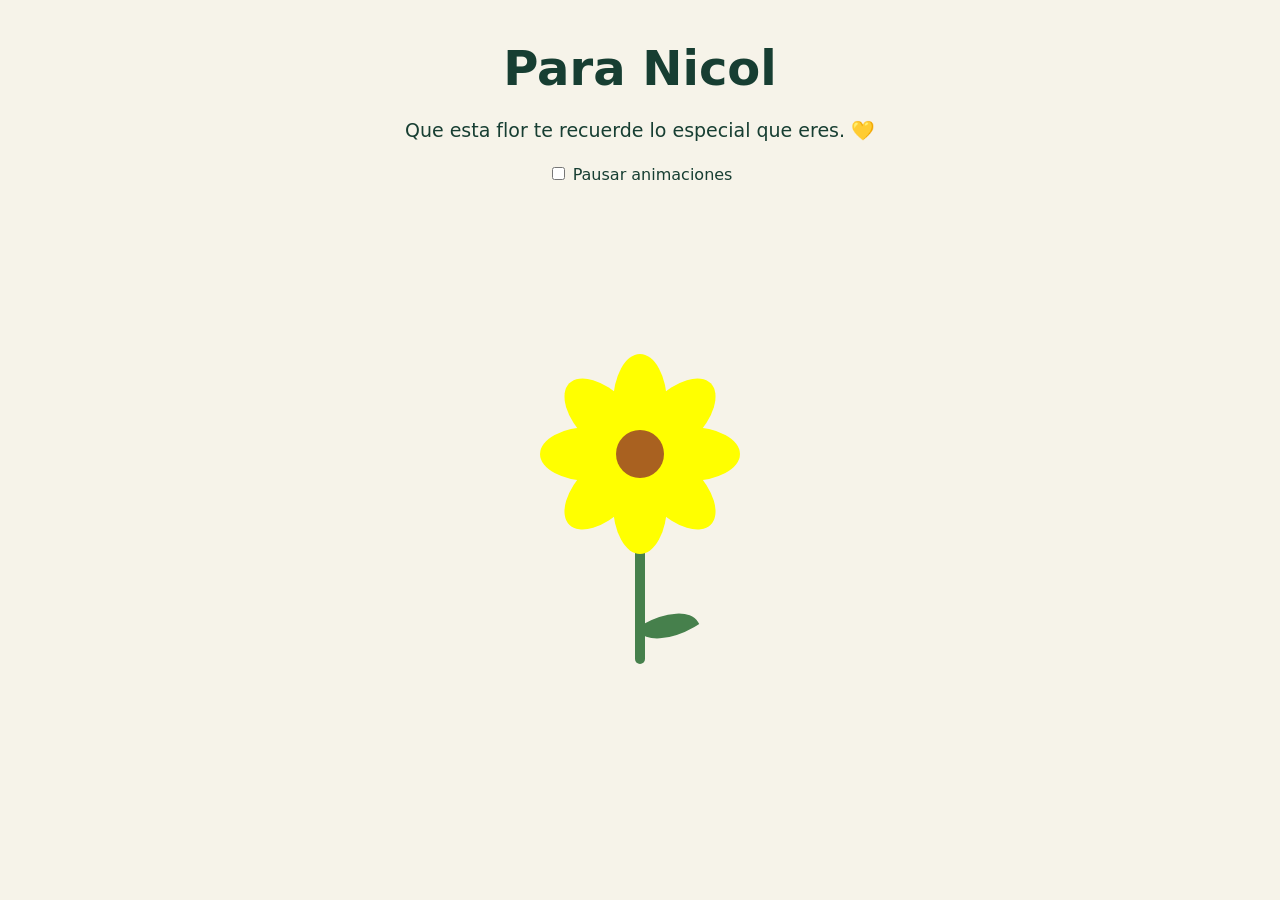
<file: index.html>
<!doctype html>
<html lang="es">
<head>
  <meta charset="utf-8">
  <meta name="viewport" content="width=device-width, initial-scale=1">
  <title>Una flor para ti</title>
  <!-- link conecta este HTML con el archivo que contiene los estilos. -->
  <link rel="stylesheet" href="flor.css">
</head>
<body>
  <header class="dedicatoria"><h1>Para Nicol</h1><p>Que esta flor te recuerde lo especial que eres. 💛</p></header>
  <label class="control"><input type="checkbox" id="pausa"> Pausar animaciones</label>
  <div class="escena" role="img" aria-label="Flor amarilla que se abre, con corazones flotantes">
    <div class="hearts" aria-hidden="true"><span class="heart h1">♥</span><span class="heart h2">♥</span><span class="heart h3">♥</span><span class="heart h4">♥</span><span class="heart h5">♥</span><span class="heart h6">♥</span><span class="heart h7">♥</span><span class="heart h8">♥</span><span class="heart h9">♥</span><span class="heart h10">♥</span><span class="heart h11">♥</span><span class="heart h12">♥</span></div>
    <div class="stem"></div><div class="leaf"></div>
    <!-- corona agrupa los pétalos y el centro. Animaremos todo este grupo. -->
    <div class="corona"><i class="petalo p1"></i><i class="petalo p2"></i><i class="petalo p3"></i><i class="petalo p4"></i><i class="petalo p5"></i><i class="petalo p6"></i><i class="petalo p7"></i><i class="petalo p8"></i><div class="centro"></div></div>
  </div>
</body>
</html>
</file>
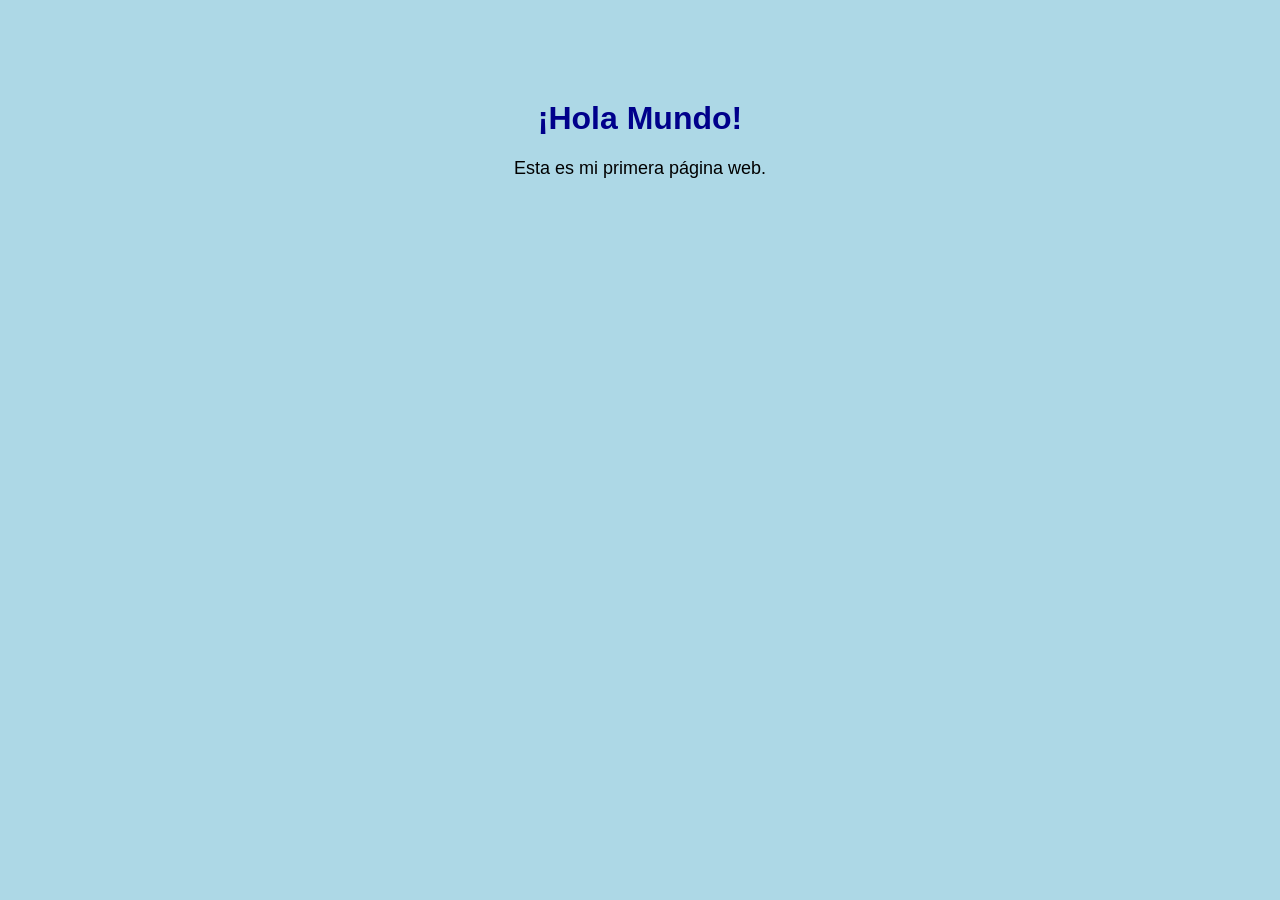
<file: inderx.html>
<!DOCTYPE html>
<html lang="es">
<head>
    <meta charset="UTF-8">
    <meta name="viewport" content="width=device-width, initial-scale=1.0">

    <title>Hola Mundo</title>

    <!-- Icono pequeño de la pestaña -->
    <link rel="icon" href="icono.png" type="image/png">

    <!-- Conectar el archivo CSS -->
    <link rel="stylesheet" href="style.css">
</head>
<body>

    <h1>¡Hola Mundo!</h1>
    <p>Esta es mi primera página web.</p>

</body>
</html>
</file>
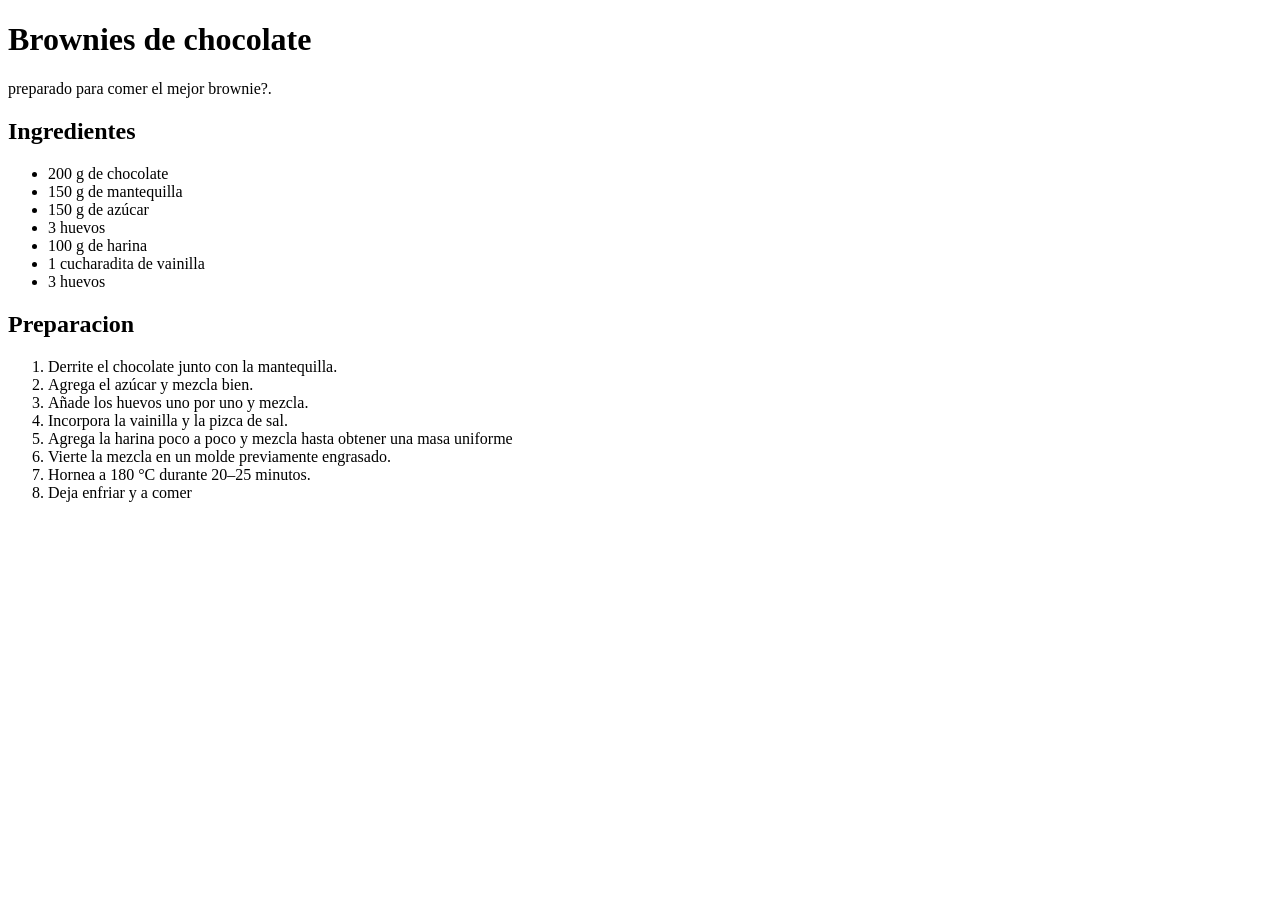
<file: receta.html>
<!DOCTYPE html>
<html>
<head>
    <title> la mejor receta </title>
</head>

<body>

    <h1>Brownies de chocolate </h1>

    <p>preparado para comer el mejor brownie?.</p>

    <h2>Ingredientes</h2>

    <ul>
        <li>200 g de chocolate</li>
        <li>150 g de mantequilla</li>
        <li>150 g de azúcar</li>
        <li>3 huevos</li>
        <li>100 g de harina</li>
        <li>1 cucharadita de vainilla</li>
        <li>3 huevos</li>
    </ul>

     <h2>Preparacion</h2>
    <ol>
        <li>Derrite el chocolate junto con la mantequilla.</li>
        <li>Agrega el azúcar y mezcla bien.</li>
        <li>Añade los huevos uno por uno y mezcla.</li>
        <li>Incorpora la vainilla y la pizca de sal.</li>
        <li>Agrega la harina poco a poco y mezcla hasta obtener una masa uniforme</li>
        <li>Vierte la mezcla en un molde previamente engrasado.</li>
        <li>Hornea a 180 °C durante 20–25 minutos.</li>
        <li>Deja enfriar y a comer</li>
    </ol>


</body>
</html>
</file>
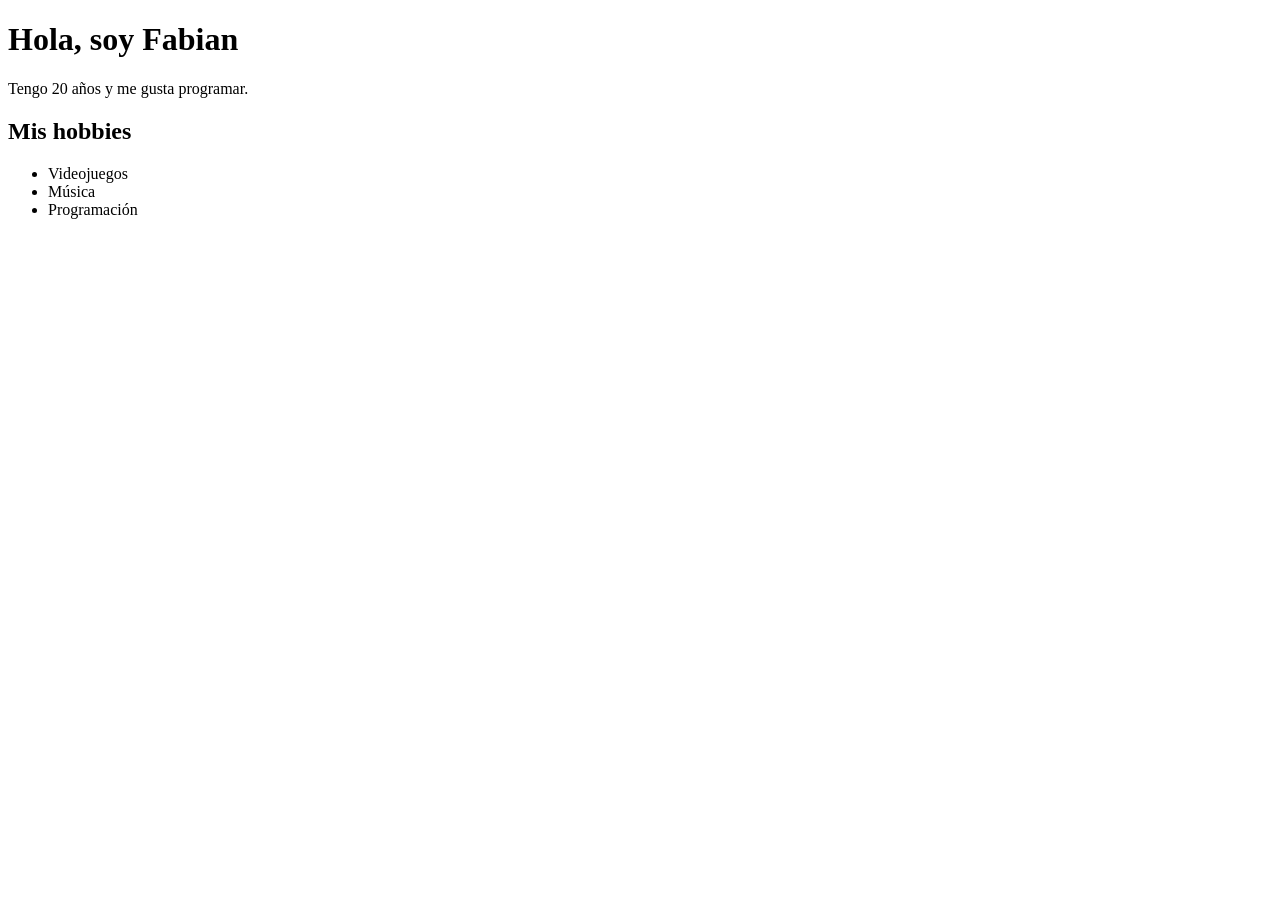
<file: yo.html>
<!DOCTYPE html>
<html>
<head>
    <title> Mi presentación </title>
</head>

<body>

    <h1>Hola, soy Fabian </h1>

    <p>Tengo 20 años y me gusta programar.</p>

    <h2>Mis hobbies</h2>

    <ul>
        <li>Videojuegos</li>
        <li>Música</li>
        <li>Programación</li>
    </ul>

</body>
</html>
</file>
<file: flor.css>
/* 1. Cada regla tiene un selector y, entre llaves, instrucciones.
   body selecciona el cuerpo de la página. Una propiedad y su valor
   se separan con : y cada instrucción termina con ; */
body { margin:0; padding:24px; background:#f6f3e9; color:#173e32; font-family:system-ui,sans-serif; text-align:center; }
a { color:#255c43; } .control { display:block; margin:18px; }
/* relative hace de la escena una referencia para colocar piezas.
   vh representa una fracción de la altura de la ventana. */
.escena { position:relative; height:70vh; min-height:400px; overflow:hidden; }
/* 2. El punto selecciona una clase. absolute permite colocar una pieza
   con left (distancia desde la izquierda) y top (desde arriba).
   El grupo mide 0 porque usamos su esquina como punto central. */
.corona { position:absolute; left:50%; top:40%; width:0; height:0; }
/* 3. Dibujamos una caja, la pintamos y redondeamos sus esquinas.
   px son píxeles. % es un porcentaje. yellow significa amarillo. */
.petalo { position:absolute; width:54px; height:100px; background:yellow;
  border-radius:50%; left:-27px; top:-100px;
  /* El giro se realiza alrededor del centro de la base del pétalo. */
  transform-origin:50% 100%; }
/* 4. rotate gira una pieza; deg son grados. */
.p1 { transform:rotate(0deg); }
.p2 { transform:rotate(45deg); }
.p3 { transform:rotate(90deg); }
.p4 { transform:rotate(135deg); }
.p5 { transform:rotate(180deg); }
.p6 { transform:rotate(225deg); }
.p7 { transform:rotate(270deg); }
.p8 { transform:rotate(315deg); }
/* 5. Un círculo: ancho y alto iguales, con bordes al 50%.
   #a96120 es una forma de escribir el color marrón. */
.centro { position:absolute; width:48px; height:48px; left:-24px; top:-24px;
  background:#a96120; border-radius:50%; }
/* calc permite hacer una cuenta: mitad de la escena menos 5 píxeles. */
.stem { position:absolute; left:calc(50% - 5px); top:40%; width:10px;
  height:210px; background:#46804c; border-radius:10px; }
.leaf { position:absolute; left:50%; top:65%; width:56px; height:28px;
  background:#46804c; border-radius:0 90% 0 90%; transform:rotate(-30deg); }
/* 6. @keyframes guarda una receta de animación llamada florecer.
   from = inicio; to = final. scale cambia el tamaño de todo el grupo. */
@keyframes florecer {
  from { transform:scale(0.05); }
  to { transform:scale(1); }
}
/* 7. Usamos el mismo nombre de la receta. s significa segundos.
   both aplica los estados de inicio y final fuera del tiempo activo. */
.corona { animation-name:florecer; animation-duration:2s; animation-fill-mode:both; }
/* 8. Cada corazón es un símbolo de texto dentro de un span del HTML. */
.hearts { position:absolute; inset:0; pointer-events:none; }
.heart { position:absolute; color:#bd4670; font-size:24px;
  animation-name:flotar; animation-duration:4s;
  animation-iteration-count:infinite; animation-fill-mode:both; }
/* opacity controla cuánto se ve. 0 = invisible; 1 = totalmente visible.
   translateY desplaza en vertical. Un valor negativo mueve hacia arriba.
   Los porcentajes señalan momentos del tiempo total de la animación. */
@keyframes flotar {
  0% { opacity:0; transform:translateY(15px) scale(.5); }
  25% { opacity:.85; }
  100% { opacity:0; transform:translateY(-75px) scale(1.2); }
}
/* Posiciones y retrasos diferentes SIMULAN azar: se repiten en cada ciclo. */
.h1 { left:29%; top:42%; animation-delay:0.43s; }
.h2 { left:58%; top:59%; animation-delay:0.86s; }
.h3 { left:87%; top:76%; animation-delay:1.29s; }
.h4 { left:22%; top:28%; animation-delay:1.72s; }
.h5 { left:51%; top:45%; animation-delay:2.15s; }
.h6 { left:80%; top:62%; animation-delay:2.58s; }
.h7 { left:15%; top:79%; animation-delay:0.0s; }
.h8 { left:44%; top:31%; animation-delay:0.43s; }
.h9 { left:73%; top:48%; animation-delay:0.86s; }
.h10 { left:8%; top:65%; animation-delay:1.29s; }
.h11 { left:37%; top:82%; animation-delay:1.72s; }
.h12 { left:66%; top:34%; animation-delay:2.15s; }
/* :has busca una condición dentro de un elemento.
   :checked significa que la casilla está marcada. La coma agrupa selectores. */
body:has(#pausa:checked) .corona, body:has(#pausa:checked) .heart { animation-play-state:paused; }
/* @media aplica estas instrucciones si el dispositivo pide menos movimiento. */
@media (prefers-reduced-motion:reduce) {
  .corona { animation:none; transform:scale(1); }
  .heart { animation:none; opacity:.65; }
}

/* La dedicatoria aparece suavemente al abrir el regalo. */
.dedicatoria {max-width:680px;margin:0 auto;overflow-wrap:anywhere;animation:dedicar 1.5s both;}
.dedicatoria h1 {font-size:clamp(28px,6vw,48px);margin:16px 0;}
.dedicatoria p {white-space:pre-wrap;font-size:19px;line-height:1.6;}
@keyframes dedicar {from {opacity:0;transform:translateY(12px);} to {opacity:1;transform:translateY(0);}}
@media(prefers-reduced-motion:reduce) {.dedicatoria {animation:none;}}
</file>
<file: style.css>
/* Cambiar el fondo de la página */
body {
    background-color: lightblue;
    font-family: Arial, sans-serif;
    text-align: center;
}

/* Estilo del título */
h1 {
    color: darkblue;
    margin-top: 100px;
}

/* Estilo del párrafo */
p {
    color: black;
    font-size: 18px;
}
</file>
